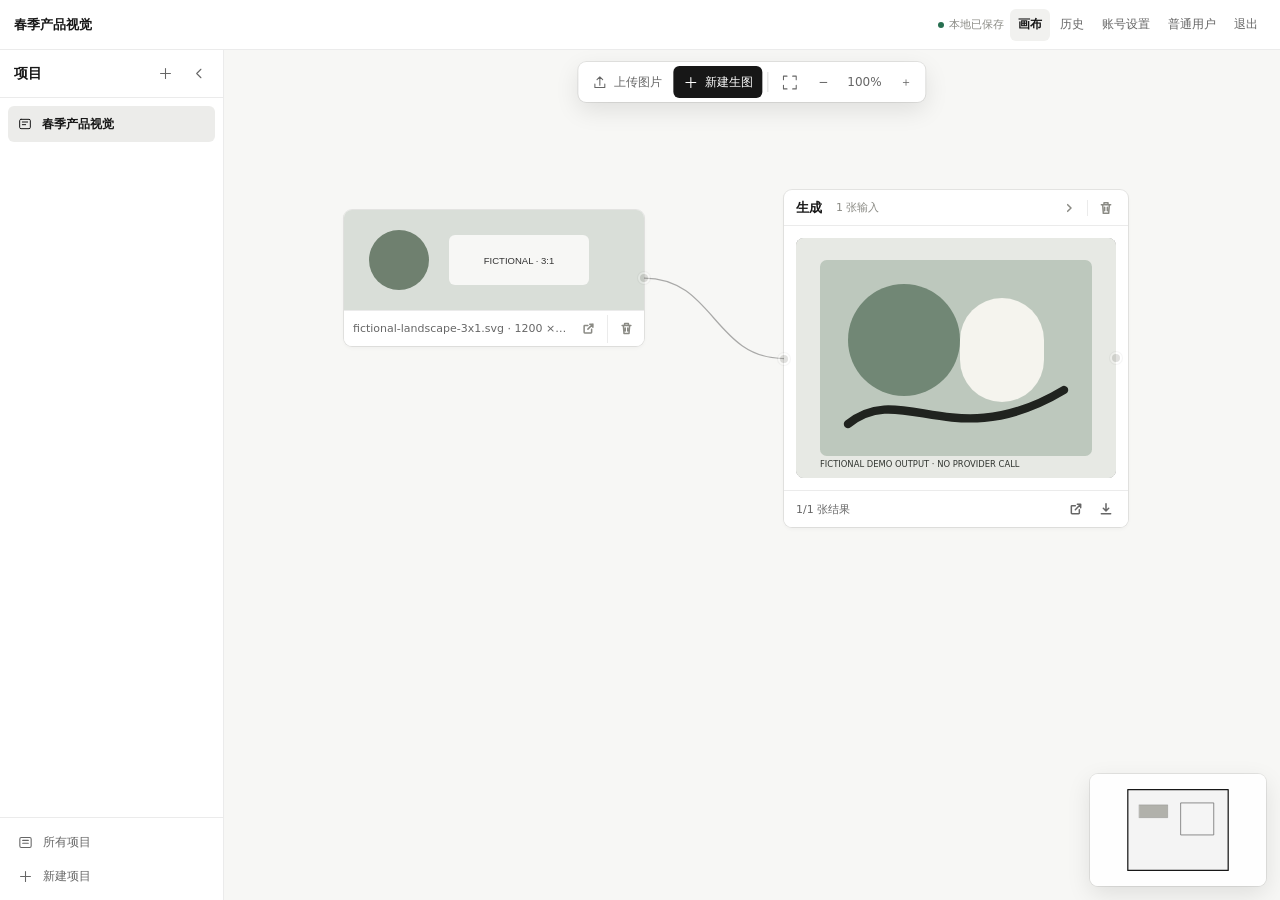
<file: docs/index.html>
<!doctype html>
<html lang="zh-CN"><head><meta charset="utf-8"><meta name="viewport" content="width=device-width,initial-scale=1"><meta name="color-scheme" content="light"><title>AI Image Hub V1 · 轻节点画布 Demo</title><link rel="icon" href="favicon.svg"><link rel="stylesheet" href="demo.css?v=link-select-delete-v1"></head>
<body>
<header class="bar"><div class="bar-context"><button id="projects-button" aria-controls="project-sidebar" aria-expanded="false"><svg viewBox="0 0 24 24" aria-hidden="true"><path d="M4 6h16M4 12h16M4 18h16"/></svg><span>项目</span></button><span id="project-name">春季产品视觉</span></div><span class="saved"><i></i>本地已保存</span><nav><button id="canvas-button" aria-current="page">画布</button><button id="history-button">历史</button><button id="account-button">账号设置</button><button id="role-button">普通用户</button><button id="admin-button" hidden>管理</button><button>退出</button></nav></header>
<div class="workspace" id="workspace"><div id="project-scrim" class="project-scrim" hidden></div><aside id="project-sidebar" class="project-sidebar" aria-label="项目"><header><b>项目</b><div><button data-new aria-label="新建项目" title="新建项目"><svg viewBox="0 0 24 24" aria-hidden="true"><path d="M12 5v14M5 12h14"/></svg></button><button id="sidebar-collapse" aria-label="收起项目侧栏" title="收起项目侧栏" aria-expanded="true"><svg viewBox="0 0 24 24" aria-hidden="true"><path d="m14 6-6 6 6 6"/></svg></button></div></header><nav id="project-list" aria-label="项目列表"></nav><footer><button id="all-projects"><svg viewBox="0 0 24 24" aria-hidden="true"><rect x="4" y="5" width="16" height="14" rx="2"/><path d="M8 9h8M8 13h8"/></svg><span>所有项目</span></button><button data-new><svg viewBox="0 0 24 24" aria-hidden="true"><path d="M12 5v14M5 12h14"/></svg><span>新建项目</span></button></footer></aside><main><div class="tools"><label title="上传图片"><input id="upload" type="file" accept="image/png,image/jpeg,image/webp" multiple><svg viewBox="0 0 24 24" aria-hidden="true"><path d="M12 16V4m-4 4 4-4 4 4M5 14v5h14v-5"/></svg><span>上传图片</span></label><button id="add-request" class="primary"><svg viewBox="0 0 24 24" aria-hidden="true"><path d="M12 5v14M5 12h14"/></svg><span>新建生图</span></button><i></i><button id="fit" class="icon" aria-label="适应内容"><svg viewBox="0 0 24 24" aria-hidden="true"><path d="M8 3H3v5M16 3h5v5M8 21H3v-5m13 5h5v-5"/></svg></button><button id="zoom-out" class="icon" aria-label="缩小">−</button><button id="zoom" aria-label="重置缩放">100%</button><button id="zoom-in" class="icon" aria-label="放大">＋</button></div><section id="viewport" class="viewport" tabindex="0" aria-label="虚构项目创作画布"><div id="world" class="world"><svg id="links" width="5000" height="3600" aria-hidden="true"></svg><div id="nodes"></div></div><div id="empty" class="empty"><strong>拖入图片，或新建生图</strong><span>右键画布可快速操作</span><button id="empty-request">直接新建生图</button></div></section><aside id="minimap" class="minimap" aria-label="画布缩略导航"><button id="minimap-toggle" aria-expanded="true">导航</button><svg id="minimap-map" viewBox="0 0 176 112" aria-label="节点与可见区域"></svg></aside></main></div>
<section class="history" id="history" hidden><header><div><small>HISTORY</small><h1>生成历史</h1><p>虚构同源演示记录，真实付费调用为 0。</p></div></header><div id="history-grid" class="history-grid"></div></section>
<section class="demo-account" id="demo-account" hidden><header><div><small>ACCOUNT</small><h1>账号设置</h1><p>个人资料与密码生命周期预览。</p></div></header><div class="demo-account-grid"><article><h2>账号资料</h2><dl><div><dt>用户名</dt><dd id="demo-account-username">demo.user</dd></div><div><dt>角色</dt><dd id="demo-account-role">普通用户</dd></div><div><dt>部门</dt><dd>创意技术部（虚构）</dd></div><div><dt>最近登录</dt><dd>2026-04-08 09:30</dd></div></dl><label>显示名称<input id="demo-display-name" value="林演示"></label><button id="demo-save-profile">保存显示名称</button></article><article><h2>修改密码</h2><p>Demo 仅模拟成功状态，不保存或记录任何输入明文。</p><label>当前密码<input type="password" autocomplete="current-password"></label><label>新密码<input type="password" minlength="8" autocomplete="new-password"></label><label>确认新密码<input type="password" minlength="8" autocomplete="new-password"></label><button id="demo-change-password">修改密码</button></article></div></section>
<section class="demo-admin" id="demo-admin" hidden><button class="demo-admin-menu" id="demo-admin-menu" aria-controls="demo-admin-nav" aria-expanded="false">管理菜单</button><aside id="demo-admin-nav"><b>AI Image Hub<small>系统管理 · 虚构数据</small></b><nav><button data-admin-view="overview" class="active">总览</button><button data-admin-view="users">账号</button><button data-admin-view="providers">平台与模型</button><button data-admin-view="tasks">任务与恢复</button><button data-admin-view="audit">审计记录</button></nav></aside><main><section data-admin-panel="overview"><header><small>OVERVIEW</small><h1>总览</h1><p>以下均为明显虚构的本地预览数据。</p></header><div class="demo-metrics"><article><span>启用 / 停用账号</span><b>18 / 2</b></article><article><span>普通用户 / 管理员</span><b>17 / 3</b></article><article><span>活跃项目</span><b>26</b></article><article><span>recovery_required</span><b>2</b></article></div><div class="demo-admin-card"><h2>Provider 状态摘要</h2><p>LibTV · 3 个公开模型可用</p><p>Lovart · 1 个公开模型可用</p><p>API · 已配置 · 2 个公开模型可用</p></div></section><section data-admin-panel="users" hidden><header><small>ACCOUNTS</small><h1>账号</h1><p>搜索、分页和账号生命周期操作预览。</p><button id="demo-add-user">新增账号</button></header><div class="demo-admin-card"><table><thead><tr><th>账号</th><th>显示名称</th><th>部门</th><th>角色</th><th>状态</th><th>操作</th></tr></thead><tbody id="demo-user-rows"><tr><td>demo.user</td><td>林演示</td><td>创意技术部</td><td>普通用户</td><td>启用</td><td><button data-demo-user-action="edit">编辑</button><button data-demo-user-action="reset">重置密码</button><button data-demo-user-action="toggle">停用</button></td></tr><tr><td>admin.preview</td><td>预览管理员</td><td>平台运营部</td><td>管理员</td><td>启用</td><td>当前账号</td></tr></tbody></table></div></section><section data-admin-panel="providers" hidden><header><small>PROVIDERS</small><h1>平台与模型</h1><p>不展示真实凭据、完整地址或上游模型 ID。</p></header><div class="demo-admin-card"><label>Base URL<input placeholder="已配置；保存时重新输入完整地址"></label><label>API Key<input type="password" placeholder="已配置；留空保持不变"></label><div id="demo-model-rows"><fieldset class="demo-model-row"><legend>虚构模型行</legend><button type="button" class="remove-model-row" aria-label="删除模型行">移除</button><input value="Studio Image（虚构）" aria-label="显示名称"><input placeholder="保存时填写执行模型 ID" aria-label="执行模型 ID"><label><input type="checkbox" checked>1:1</label><label><input type="checkbox" checked>3:4</label><select aria-label="分辨率"><option>1K</option><option selected>2K</option><option>4K</option></select></fieldset></div><button id="demo-add-model">添加模型行</button><div class="demo-native-credentials"><h2>平台凭据（虚构）</h2><p>仅模拟状态；不会保存或调用真实 Provider。</p><article><header><b>LibTV</b><span id="demo-libtv-status">未配置</span></header><label>LibTV Token<input id="demo-libtv-token" type="password" maxlength="1000" placeholder="输入 LibTV Token" autocomplete="new-password"></label><label class="demo-clear"><input id="demo-clear-libtv" type="checkbox"> 清除管理后台保存的 LibTV Token</label><button id="demo-save-libtv-credentials" type="button">保存 LibTV 凭据</button></article><article><header><b>Lovart</b><span id="demo-lovart-status">未配置</span></header><label>Access Key<input id="demo-lovart-access-key" type="password" maxlength="1000" placeholder="输入 Access Key" autocomplete="new-password"></label><label>Secret Key<input id="demo-lovart-secret-key" type="password" maxlength="1000" placeholder="输入 Secret Key" autocomplete="new-password"></label><label class="demo-clear"><input id="demo-clear-lovart" type="checkbox"> 清除管理后台保存的 Lovart 凭据对</label><button id="demo-save-lovart-credentials" type="button">保存 Lovart 凭据</button></article></div><button id="demo-save-provider">保存配置</button></div></section><section data-admin-panel="tasks" hidden><header><small>TASKS</small><h1>任务与恢复</h1><p>待恢复优先，不提供盲目重试。</p></header><div class="demo-admin-card"><table><thead><tr><th>任务</th><th>用户</th><th>项目</th><th>平台模型</th><th>状态</th><th>操作</th></tr></thead><tbody><tr><td>fict8a21</td><td>demo.user</td><td>春季产品视觉</td><td>LibTV · General</td><td>recovery_required</td><td><button id="demo-recover">查询并恢复</button><button id="demo-fail">收敛为失败</button></td></tr></tbody></table></div></section><section data-admin-panel="audit" hidden><header><small>AUDIT</small><h1>审计记录</h1><p>只追加，不导出、不删除。</p></header><div class="demo-admin-card"><table><thead><tr><th>时间</th><th>操作者</th><th>Action</th><th>安全摘要</th></tr></thead><tbody id="demo-audit-rows"><tr><td>2026-04-08 10:12</td><td>预览管理员</td><td>user.profile_updated</td><td>编辑虚构账号资料</td></tr><tr><td>2026-04-08 09:48</td><td>预览管理员</td><td>provider.api_saved</td><td>保存 API 配置；模型 2 项；密钥保持</td></tr></tbody></table></div></section></main></section>
<dialog id="demo-confirm" class="demo-confirm"><form method="dialog"><h2 id="demo-confirm-title">确认操作</h2><p id="demo-confirm-copy"></p><footer><button value="cancel">取消</button><button value="confirm" id="demo-confirm-action">确认</button></footer></form></dialog>
<div id="context-menu" class="context-menu" role="menu" hidden></div><div id="shortcuts" class="shortcuts" role="dialog" aria-label="画布快捷键" hidden><header><b>快捷键</b><button data-close>×</button></header><p>点击 / Shift+点击：选择 · 多选（节点或连线）</p><p>Ctrl/Cmd+C / V：复制 · 粘贴</p><p>Ctrl/Cmd+A：全选</p><p>Delete：移除选中的节点或连线</p><p>0 / + / −：适应 · 缩放</p><p>? / Escape：帮助 · 取消</p></div>
<dialog id="rename-project" aria-labelledby="rename-project-title"><form id="rename-project-form"><header class="dialog-header"><b id="rename-project-title">重命名项目</b><button type="button" data-close-rename aria-label="关闭重命名窗口"><svg viewBox="0 0 24 24" aria-hidden="true"><path d="m6 6 12 12M18 6 6 18"/></svg></button></header><label>项目名称<input id="rename-project-name" required maxlength="80" autocomplete="off"></label><footer class="dialog-footer"><button type="button" data-close-rename>取消</button><button type="submit">保存</button></footer></form></dialog>
<dialog id="viewer" aria-labelledby="viewer-title"><header><b id="viewer-title">查看大图</b><div class="viewer-controls"><div class="viewer-zoom-controls" aria-label="缩放控制"><button id="viewer-zoom-out" aria-label="缩小图片" title="缩小图片（-）"><svg viewBox="0 0 24 24" aria-hidden="true"><path d="M5 12h14"/></svg></button><output id="viewer-zoom" aria-label="当前缩放比例">100%</output><button id="viewer-zoom-in" aria-label="放大图片" title="放大图片（+）"><svg viewBox="0 0 24 24" aria-hidden="true"><path d="M12 5v14M5 12h14"/></svg></button><button id="viewer-fit" aria-label="适应窗口" title="适应窗口（0）"><svg viewBox="0 0 24 24" aria-hidden="true"><path d="M8 4H4v4M16 4h4v4M20 16v4h-4M4 16v4h4"/></svg></button><button id="viewer-actual" aria-label="按原始尺寸显示" title="100% 原始尺寸（1）">100%</button></div><div class="viewer-file-controls"><a id="viewer-original" target="_blank" rel="noopener" aria-label="打开原图" title="打开原图"><svg viewBox="0 0 24 24" aria-hidden="true"><path d="M14 5h5v5M19 5l-8 8"/><path d="M17 13v5a1 1 0 0 1-1 1H6a1 1 0 0 1-1-1V8a1 1 0 0 1 1-1h5"/></svg><span>打开原图</span></a><a id="viewer-download" download aria-label="下载原图" title="下载原图"><svg viewBox="0 0 24 24" aria-hidden="true"><path d="M12 4v11m-4-4 4 4 4-4M5 19h14"/></svg><span>下载</span></a><button id="viewer-close" aria-label="关闭查看器" title="关闭查看器"><svg viewBox="0 0 24 24" aria-hidden="true"><path d="m6 6 12 12M18 6 6 18"/></svg></button></div></div></header><div class="viewer-stage"><img alt="完整大图预览" draggable="false"></div></dialog><div id="toast" class="toast" aria-live="polite"></div>
<script src="demo.js?v=link-select-delete-v1"></script></body></html>
</file>
<file: docs/demo.css>
:root {
  --ink: #171717;
  --muted: #666666;
  --tertiary: #8a8a84;
  --line: rgba(0, 0, 0, 0.08);
  --line-strong: rgba(0, 0, 0, 0.14);
  --paper: #f7f7f5;
  --white: #fff;
  --soft: #fafaf9;
  --hover: #f1f1ef;
  --focus: #2563eb;
  --green: #276f50;
  --green-soft: #eaf5ef;
  --red: #b33a32;
  --red-soft: #fbedec;
  --media: #efefed;
  --disabled: #b6b6b0;
  --disabled-bg: #deded9;
  --disabled-ink: #85857f;
  --node-shadow: 0 0 0 1px var(--line), 0 2px 4px rgba(0, 0, 0, 0.04);
  --raised-shadow: 0 0 0 1px var(--line-strong), 0 8px 24px rgba(0, 0, 0, 0.08);
  --shadow: 0 0 0 1px var(--line), 0 2px 4px rgba(0, 0, 0, 0.04);
  --raised: 0 0 0 1px var(--line-strong), 0 8px 24px rgba(0, 0, 0, 0.08);
  --menu-shadow: 0 0 0 1px var(--line), 0 8px 24px rgba(0, 0, 0, 0.12);
  --ease: 160ms ease;

  /* Unified generation card: one padding baseline, one control height,
     one icon size, one hit area and a three-step type scale. */
  --card-pad: 12px;
  --card-radius: 8px;
  --control-radius: 6px;
  --control-height: 32px;
  --icon-size: 16px;
  --hit-size: 28px;
  --hit-size-touch: 36px;
  --font-title: 13px;
  --font-body: 12px;
  --font-meta: 11px;
  --weight-title: 600;
  --weight-ui: 500;
  --weight-meta: 400;
}
* { box-sizing: border-box; }
html { font-family: Inter, "PingFang SC", "Microsoft YaHei", system-ui, sans-serif; color: var(--ink); background: var(--paper); }
body { margin: 0; overflow: hidden; font-size: 14px; }
button, input, textarea, select { font: inherit; }
button, label { cursor: pointer; }
button { color: inherit; }
svg { fill: none; stroke: currentColor; stroke-width: 1.5; stroke-linecap: round; stroke-linejoin: round; }
[hidden] { display: none !important; }
:focus-visible { outline: 2px solid var(--focus); outline-offset: 2px; }

.bar { position: relative; z-index: 40; display: flex; align-items: center; gap: 6px; height: 50px; padding: 0 14px; border-bottom: 1px solid var(--line); background: rgba(255, 255, 255, 0.96); }
.bar .back { display: grid; place-items: center; width: 32px; height: 32px; border-radius: 6px; color: var(--muted); text-decoration: none; }
.bar .back:hover { background: var(--hover); color: var(--ink); }
.bar .back svg { width: 18px; height: 18px; }
.bar > strong { overflow: hidden; font-size: 13px; font-weight: 600; letter-spacing: -0.012em; text-overflow: ellipsis; white-space: nowrap; }
.bar .saved { margin-left: auto; color: var(--tertiary); font-size: 11px; white-space: nowrap; }
.saved i { display: inline-block; width: 6px; height: 6px; margin-right: 5px; border-radius: 9999px; background: var(--green); }
.bar nav { display: flex; gap: 2px; }
.bar nav button { height: 32px; padding: 0 8px; border: 0; border-radius: 6px; background: transparent; color: var(--muted); font-size: 12px; transition: color var(--ease), background var(--ease); }
.bar nav button:hover { background: var(--hover); color: var(--ink); }
/* 画布 is the one shared return-to-canvas entry, so it also reports the current
   view instead of behaving like a dead button while the canvas is on screen. */
.bar nav button[aria-current="page"] { background: var(--hover); color: var(--ink); font-weight: 600; }
.bar nav button:focus-visible { outline: 2px solid var(--focus); outline-offset: 1px; }
main { position: relative; height: calc(100vh - 50px); }
.tools { position: absolute; top: 12px; left: 50%; z-index: 10; display: flex; align-items: center; gap: 2px; max-width: calc(100vw - 20px); padding: 4px; transform: translateX(-50%); border-radius: 8px; background: var(--white); box-shadow: 0 0 0 1px var(--line), 0 8px 24px rgba(0, 0, 0, 0.1); }
.tools label, .tools button { display: flex; align-items: center; justify-content: center; gap: 6px; flex: 0 0 auto; height: 32px; padding: 0 9px; border: 0; border-radius: 6px; background: transparent; color: var(--muted); font-size: 12px; font-weight: 500; white-space: nowrap; transition: color var(--ease), background var(--ease); }
.tools label:hover, .tools button:hover { background: var(--hover); color: var(--ink); }
.tools input { display: none; }
.tools svg { width: 17px; height: 17px; }
.tools .primary { background: var(--ink); color: var(--white); }
.tools .primary:hover { background: #000; color: var(--white); }
.tools i { flex: 0 0 1px; width: 1px; height: 20px; margin: 0 3px; background: var(--line-strong); }
.tools .icon { width: 32px; padding: 0; }
.tools #zoom { min-width: 46px; padding: 0 6px; font-variant-numeric: tabular-nums; }
.viewport { position: absolute; inset: 0; overflow: hidden; touch-action: none; background-color: #f7f7f5; background-image: radial-gradient(rgba(23, 23, 23, 0.13) 0.65px, transparent 0.65px); background-size: 20px 20px; }
.viewport.file-over { box-shadow: inset 0 0 0 2px var(--ink); }
.viewport.dragging{cursor:grabbing;user-select:none;-webkit-user-select:none}.node.dragging{opacity:.92;box-shadow:var(--raised-shadow)}
.world { position: absolute; width: 5000px; height: 3600px; transform-origin: 0 0; }
.world > svg, #nodes { position: absolute; inset: 0; }
.world > svg { overflow: visible; pointer-events: none; }
.world path { fill: none; vector-effect: non-scaling-stroke; }
.world .input-link { stroke: rgba(23, 23, 23, 0.35); stroke-width: 1.25; transition: stroke 0.16s ease, stroke-width 0.16s ease; }
/* Hover feedback reaches the visible stroke from the invisible hit path that
   follows it, so the whole 14px band reacts, not just the 1.25px line. */
.world .input-link:has(+ .link-hit:hover) { stroke: rgba(23, 23, 23, 0.62); stroke-width: 1.6; }
/* Selection changes stroke width as well as ink, so it never depends on colour
   alone and never depends on an animation. The doubled selector keeps selection
   dominant over the `:has()` hover rule, whose specificity is higher. */
.world .input-link.selected,
.world .input-link.selected:has(+ .link-hit:hover) { stroke: var(--ink); stroke-width: 2.25; }
.world .link-hit { fill: none; stroke: transparent; stroke-width: 14; pointer-events: stroke; cursor: pointer; }
.world path.temp { stroke: var(--ink); stroke-width: 1.5; }
.world text { fill: var(--muted); font-size: 10px; font-weight: 600; }
.empty { position: absolute; inset: 0; display: flex; flex-direction: column; align-items: center; justify-content: center; color: var(--tertiary); pointer-events: none; }
.empty strong { color: var(--ink); font-size: 15px; font-weight: 600; }
.empty span { margin: 4px 0 16px; font-size: 12px; }
.empty button { height: 32px; padding: 0 11px; border: 0; border-radius: 6px; background: var(--white); box-shadow: 0 0 0 1px var(--line-strong); pointer-events: auto; }
/* The node layer spans the whole world but must not swallow pointer events:
   otherwise it covers `#links` and the transparent link hit paths could never
   be clicked. Nodes re-enable events for themselves, and blank canvas clicks
   keep landing on `#world` exactly as before. */
#nodes { pointer-events: none; }
.node { position: absolute; overflow: visible; pointer-events: auto; border-radius: 8px; background: var(--white); box-shadow: var(--node-shadow); user-select:none; -webkit-user-select:none; transition: box-shadow var(--ease), opacity var(--ease); }.node :is(textarea,input,select,[contenteditable="true"],[contenteditable=""]){user-select:text;-webkit-user-select:text}
.node:hover, .node:focus-within { box-shadow: 0 0 0 1px var(--line-strong), 0 4px 12px rgba(0, 0, 0, 0.06); }
.node header, .image footer { display: flex; align-items: center; justify-content: space-between; user-select: none; cursor: grab; }
.node header { height: 36px; padding: 0 8px 0 12px; border-bottom: 1px solid var(--line); }
.node header b { font-size: 12px; font-weight: 600; }
.node header small { margin-left: 7px; color: var(--tertiary); font-size: 9px; font-weight: 400; }
.node header button, .image footer button { display: grid; place-items: center; width: 26px; height: 26px; padding: 0; border: 0; border-radius: 6px; background: transparent; color: var(--tertiary); }
.node header button:hover, .image footer button:hover { background: var(--hover); color: var(--ink); }
.generation-editor .body { padding: 12px; }
.generation-editor label { display: grid; gap: 4px; margin-bottom: 8px; color: var(--muted); font-size: 11px; font-weight: 500; }
.generation-editor label:first-of-type { color: var(--ink); font-size: 12px; font-weight: 600; }
.generation-editor textarea, .generation-editor select { width: 100%; border: 1px solid var(--line-strong); border-radius: 6px; background: var(--white); color: var(--ink); }
.generation-editor textarea:focus, .generation-editor select:focus { border-color: var(--focus); box-shadow: 0 0 0 1px var(--focus); outline: none; }
.generation-editor textarea { min-height: 96px; padding: 8px 9px; resize: vertical; line-height: 1.45; }
.generation-editor select { height: 32px; padding: 0 8px; }
.settings { display: grid; grid-template-columns: minmax(0, 1fr) 76px; gap: 8px; }
.generate { width: 100%; height: 36px; border: 0; border-radius: 6px; background: var(--ink); color: var(--white); font-size: 13px; font-weight: 600; }
.generate:hover { background: #000; }
.inputs { display: flex; gap: 6px; margin: 0 0 10px; padding: 0 1px 3px; overflow: auto; list-style: none; }
.inputs li { position: relative; flex: 0 0 62px; overflow: hidden; border-radius: 6px; background: var(--soft); box-shadow: 0 0 0 1px var(--line); cursor: grab; }
.inputs img { display: block; width: 62px; height: 48px; object-fit: cover; }
.inputs span { position: absolute; top: 3px; left: 3px; padding: 1px 4px; border-radius: 9999px; background: rgba(23, 23, 23, 0.88); color: var(--white); font-size: 8px; }
.inputs button { position: absolute; top: 2px; right: 2px; width: 18px; height: 18px; padding: 0; border: 0; border-radius: 9999px; background: rgba(255, 255, 255, 0.94); }
.no-input { margin: 0 0 8px; color: var(--tertiary); font-size: 10px; }
.image .frame { display: grid; place-items: center; width: 100%; overflow: hidden; border-radius: 8px 8px 0 0; background: var(--media); }
.image .frame img { display: block; width: 100%; height: 100%; object-fit: contain; }
.image footer { gap: 6px; height: 36px; padding: 0 4px 0 9px; border-top: 1px solid var(--line); border-radius: 0 0 8px 8px; background: var(--white); }
.image footer > span { flex: 1 1 auto; min-width: 0; overflow: hidden; color: var(--muted); font-size: 10px; font-weight: 500; text-overflow: ellipsis; white-space: nowrap; }
.image-actions { display:flex;align-items:center;flex:0 0 auto;gap:2px;height:28px }.image-actions .file-actions{display:flex;gap:2px}.image-actions .remove-actions{display:flex;margin-left:3px;padding-left:4px;border-left:1px solid var(--line)}
.image-actions a,.image-actions button{display:inline-flex!important;align-items:center;justify-content:center;flex:0 0 28px;width:28px!important;height:28px!important;padding:0!important;border:0;border-radius:5px;color:var(--muted);background:transparent;text-decoration:none}.image-actions svg{width:15px;height:15px;pointer-events:none}.image-actions a:hover,.image-actions a:focus-visible,.image-actions button:hover,.image-actions button:focus-visible{background:var(--hover);color:var(--ink)}.image-actions .remove-actions button:hover,.image-actions .remove-actions button:focus-visible{background:var(--red-soft);color:var(--red)}
.port { position: absolute; z-index: 3; width: 12px; height: 12px; padding: 0; border: 2px solid var(--white); border-radius: 9999px; background: var(--tertiary); box-shadow: 0 0 0 1px var(--line-strong); opacity: 0.25; transition: opacity var(--ease), background var(--ease), box-shadow var(--ease); }
.out { top: 50%; right: -6px; transform: translateY(-50%); }

.node:hover .port, .node:focus-within .port, body.connecting .port { opacity: 1; }
.port:hover, .port:focus-visible { background: var(--ink); box-shadow: 0 0 0 3px rgba(23, 23, 23, 0.12); opacity: 1; }
.result-state { display: grid; place-items: center; width: 100%; height: 100%; padding: 18px; background: var(--soft); color: var(--muted); font-size: 12px; text-align: center; }
.result-state.failed { background: var(--red-soft); color: var(--red); }
.toast { position: fixed; bottom: 20px; left: 50%; z-index: 100; max-width: calc(100vw - 24px); padding: 8px 12px; transform: translate(-50%, 8px); border-radius: 6px; background: var(--ink); color: var(--white); font-size: 11px; opacity: 0; pointer-events: none; transition: opacity var(--ease), transform var(--ease); }
.toast.show { transform: translate(-50%, 0); opacity: 1; }

.history { position: fixed; inset: 50px 0 0; z-index: 30; padding: 32px 24px 64px; overflow: auto; background: var(--paper); }
.history > header { display: flex; align-items: flex-end; justify-content: space-between; gap: 24px; max-width: 1312px; margin: auto; }
.history h1 { margin: 3px 0 4px; font-size: 28px; font-weight: 600; letter-spacing: -0.025em; }
.history header small { color: var(--tertiary); font-size: 10px; font-weight: 600; letter-spacing: 0.1em; }
.history header p { margin: 0; color: var(--muted); font-size: 13px; }
.filters { display: flex; align-items: center; gap: 0; max-width: 1312px; margin: 20px auto 12px; padding: 6px; overflow-x: auto; border-radius: 8px; background: var(--white); box-shadow: var(--node-shadow); }
.filters input, .filters select { flex: 0 0 auto; min-width: 150px; height: 30px; padding: 0 9px; border: 0; border-right: 1px solid var(--line); border-radius: 0; background: var(--white); color: var(--muted); font-size: 11px; }
.filters input { min-width: 200px; }
.filters select:last-child { border-right: 0; }
.history-grid { display: grid; grid-template-columns: repeat(3, minmax(0, 1fr)); gap: 16px; max-width: 1312px; margin: auto; }
.history-card { overflow: hidden; border-radius: 8px; background: var(--white); box-shadow: var(--node-shadow); }
.history-card .preview { display: grid; place-items: center; aspect-ratio: 4 / 3; color: rgba(255, 255, 255, 0.88); font-size: 11px; font-weight: 600; }
.history-card > div:last-child { display: grid; grid-template-columns: minmax(0, 1fr) auto auto; align-items: center; gap: 6px; min-height: 88px; padding: 10px; border-top: 1px solid var(--line); }
.history-card small { grid-column: 1 / -1; overflow: hidden; color: var(--tertiary); font-size: 10px; text-overflow: ellipsis; white-space: nowrap; }
.history-card p { grid-column: 1 / -1; margin: 0; overflow: hidden; color: var(--ink); font-size: 12px; line-height: 1.35; text-overflow: ellipsis; white-space: nowrap; }
.history-card button { height: 28px; padding: 0 8px; border: 0; border-radius: 6px; background: transparent; color: var(--tertiary); font-size: 10px; }
.history-card button:hover { background: var(--hover); color: var(--ink); }
.history-card button.primary { background: var(--ink); color: var(--white); font-weight: 600; }
.history-card button.primary:hover { background: #000; }

@media (max-width: 900px) {
  .history-grid { grid-template-columns: repeat(2, minmax(0, 1fr)); }
}
@media (max-width: 720px) {
  .bar { padding: 0 8px; }
  .saved, .bar nav button:last-child { display: none; }
  .bar nav button { padding: 0 6px; }
  .tools { left: 8px; right: 8px; max-width: none; overflow: auto; transform: none; scrollbar-width: none; }
  .tools::-webkit-scrollbar { display: none; }
  .history { padding: 24px 12px 48px; }
  .history > header { display: block; }
  .filters { margin-right: -12px; margin-left: -12px; border-radius: 0; }
  .history-grid { grid-template-columns: 1fr; }
}
@media (max-width: 420px) {
  .bar > strong { max-width: 130px; }
  .bar nav button { font-size: 11px; }
  .tools label span { display: none; }
  .tools .primary span { display: inline; }
  .empty span { display: none; }
}
/* Canvas refinement parity */
.bar-context{display:flex;align-items:center;gap:8px;min-width:0}.bar-context>span{max-width:min(320px,38vw);overflow:hidden;color:var(--ink);font-size:13px;font-weight:600;text-overflow:ellipsis;white-space:nowrap}.bar #projects-button{display:none;align-items:center;gap:6px;height:34px;padding:0 9px;border:0;border-radius:6px;background:transparent;font-size:12px;font-weight:600}.bar #projects-button svg{width:17px;height:17px}.bar #projects-button:hover,.bar #projects-button[aria-expanded="true"]{background:var(--hover)}
.workspace{position:relative;display:flex;width:100%;height:calc(100vh - 50px);overflow:hidden}.workspace main{flex:1 1 auto;min-width:0;height:100%}.project-sidebar{position:relative;z-index:24;display:flex;flex:0 0 224px;flex-direction:column;width:224px;border-right:1px solid var(--line);background:rgba(255,255,255,.97)}.project-sidebar>header{display:flex;align-items:center;justify-content:space-between;flex:0 0 48px;padding:0 8px 0 14px;border-bottom:1px solid var(--line)}.project-sidebar>header div{display:flex;gap:2px}.project-sidebar>header button,.project-sidebar>footer button{display:inline-flex;align-items:center;justify-content:center;width:32px;height:32px;padding:0;border:0;border-radius:6px;background:transparent;color:var(--muted)}.project-sidebar svg{width:17px;height:17px}.project-sidebar button:hover{background:var(--hover);color:var(--ink)}#project-list{display:grid;align-content:start;gap:2px;flex:1;min-height:0;padding:8px;overflow-y:auto}#project-list .project-list-row{display:flex;align-items:center;min-width:0;border-radius:6px}#project-list .project-list-row:hover,#project-list .project-list-row.current{background:var(--hover);color:var(--ink)}#project-list .project-list-row.current{background:#ececea}#project-list .project-list-item{display:flex;align-items:center;gap:9px;flex:1 1 auto;min-width:0;min-height:36px;padding:0 9px;overflow:hidden;border:0;border-radius:6px;background:transparent;color:var(--muted);font-size:12px;text-align:left}#project-list .project-list-row.current .project-list-item{color:var(--ink);font-weight:600}#project-list .project-list-item svg{flex:0 0 16px;width:16px;height:16px}#project-list .project-list-item span{overflow:hidden;text-overflow:ellipsis;white-space:nowrap}#project-list .project-rename-button{display:inline-flex;align-items:center;justify-content:center;flex:0 0 28px;width:28px;height:28px;margin-right:4px;padding:0;border:0;border-radius:5px;background:transparent;color:var(--muted);opacity:0}#project-list .project-list-row:hover .project-rename-button,#project-list .project-list-row:focus-within .project-rename-button{opacity:1}#project-list .project-rename-button:hover,#project-list .project-rename-button:focus-visible{background:rgba(255,255,255,.74);color:var(--ink);outline:none}#project-list .project-rename-button svg{width:15px;height:15px}.project-sidebar>footer{display:grid;gap:2px;padding:8px;border-top:1px solid var(--line)}.project-sidebar>footer button{justify-content:flex-start;gap:9px;width:100%;padding:0 9px;font-size:12px;white-space:nowrap}.workspace.sidebar-collapsed .project-sidebar{flex-basis:48px;width:48px}.workspace.sidebar-collapsed .project-sidebar>header{justify-content:center;padding:0}.workspace.sidebar-collapsed .project-sidebar>header b,.workspace.sidebar-collapsed .project-sidebar>header [data-new],.workspace.sidebar-collapsed #project-list span,.workspace.sidebar-collapsed #project-list .project-rename-button,.workspace.sidebar-collapsed .project-sidebar>footer span{display:none}.workspace.sidebar-collapsed .project-sidebar>header div{display:block}.workspace.sidebar-collapsed #sidebar-collapse svg{transform:rotate(180deg)}.workspace.sidebar-collapsed #project-list,.workspace.sidebar-collapsed .project-sidebar>footer{padding-left:6px;padding-right:6px}.workspace.sidebar-collapsed #project-list button,.workspace.sidebar-collapsed .project-sidebar>footer button{justify-content:center;padding:0}.project-scrim{display:none}
.context-menu,.model-menu,.shortcuts{position:fixed;z-index:80;padding:5px;border-radius:8px;background:#fff;box-shadow:0 0 0 1px var(--line),0 8px 24px rgba(0,0,0,.12)}
.context-menu{min-width:168px}.shortcuts{right:14px;bottom:140px;width:min(300px,calc(100vw - 28px));font-size:12px}
.context-menu button,.model-menu button{display:flex;align-items:center;justify-content:space-between;gap:10px;width:100%;min-height:32px;padding:6px 8px;border:0;border-radius:5px;background:transparent;text-align:left;font-size:12px}.context-menu button:hover,.model-menu button:hover:not(:disabled){background:var(--hover)}
.model-picker{position:relative}.model-picker>[role="combobox"]{display:flex;align-items:center;justify-content:space-between;width:100%;height:32px;padding:0 8px;border:1px solid var(--line-strong);border-radius:6px;background:#fff}.model-picker>[role="combobox"] span{overflow:hidden;text-overflow:ellipsis;white-space:nowrap}.model-menu{position:absolute;top:36px;left:0;width:100%;max-height:230px;overflow:auto}.model-menu>div+div{border-top:1px solid var(--line)}.model-menu small{display:block;padding:5px 8px;color:var(--tertiary);font-size:10px}.model-menu button[aria-selected="true"]{background:var(--soft);font-weight:600}.model-menu em{color:var(--tertiary);font-size:9px;font-style:normal}
.node.selected{outline:1.5px solid rgba(23,23,23,.68);outline-offset:2px;box-shadow:var(--raised-shadow)}.generation-heading{flex:1;min-width:0;overflow:hidden}.generation-heading b,.generation-heading small{min-width:0;overflow:hidden;text-overflow:ellipsis;white-space:nowrap}.node-header-actions{display:flex;align-items:center;flex:0 0 auto!important;gap:3px!important;line-height:0}.node header .node-header-actions button{display:grid;place-items:center;flex:0 0 28px;width:28px;height:28px;min-width:28px;min-height:28px;padding:0;border:0;border-radius:6px;background:transparent;color:var(--tertiary)}.node-header-actions svg{display:block;width:16px;height:16px}.node-header-actions [data-toggle][aria-expanded="false"] svg{transform:rotate(-90deg)}.node-header-actions i{width:1px;height:16px;background:var(--line)}.node-header-actions button:hover,.node-header-actions button:focus-visible{background:var(--hover);color:var(--ink)}.node-header-actions .request-remove:hover,.node-header-actions .request-remove:focus-visible{background:var(--red-soft);color:var(--red)}
.frame{background:var(--media)}.frame img,.inputs img,.history-card img{object-fit:contain!important;background:var(--media)}.inputs img{width:62px;height:48px}
.minimap{position:absolute;right:14px;bottom:14px;z-index:18;overflow:hidden;border-radius:8px;background:rgba(255,255,255,.94);box-shadow:0 0 0 1px var(--line),0 8px 24px rgba(0,0,0,.1)}.minimap>button{display:none;width:100%;height:26px;border:0;border-bottom:1px solid var(--line);background:transparent;color:var(--muted);font-size:10px}.minimap svg{display:block;width:176px;height:112px;cursor:crosshair;touch-action:none}.mini-node{fill:#b8b8b2;stroke:rgba(0,0,0,.16);stroke-width:.8}.mini-node.generation_node{fill:#fff;stroke:#777}.mini-viewport{fill:rgba(23,23,23,.04);stroke:#171717;stroke-width:1.25}
.shortcuts header,dialog header{display:flex;align-items:center;justify-content:space-between}.shortcuts p{margin:0;padding:6px 2px;border-top:1px solid var(--line)}.shortcuts button,dialog header button{width:28px;height:28px;border:0;border-radius:5px;background:transparent}
dialog{border:0;padding:0;border-radius:10px}dialog::backdrop{background:rgba(10,10,10,.64)}#rename-project{width:min(380px,calc(100vw - 24px))}#rename-project form{display:grid;gap:16px;padding:16px}#rename-project label{display:grid;gap:5px;color:var(--muted);font-size:11px}#rename-project input{height:36px;padding:0 10px;border:1px solid var(--line-strong);border-radius:6px}#rename-project footer{display:flex;justify-content:flex-end;gap:8px}
#viewer{width:min(1180px,calc(100vw - 32px));height:min(860px,calc(100vh - 32px));overflow:hidden;background:#181818;color:#fff}#viewer[open]{display:grid;grid-template-rows:auto minmax(0,1fr)}#viewer>header{min-height:48px;padding:6px 10px 6px 14px;border-bottom:1px solid rgba(255,255,255,.12);gap:8px}#viewer-title{min-width:80px;overflow:hidden;text-overflow:ellipsis;white-space:nowrap}#viewer .viewer-controls,#viewer .viewer-zoom-controls,#viewer .viewer-file-controls{display:flex;align-items:center;gap:4px}#viewer .viewer-controls{min-width:0;flex:0 1 auto;flex-wrap:wrap;justify-content:flex-end}#viewer .viewer-zoom-controls,#viewer .viewer-file-controls{flex:0 0 auto}#viewer a,#viewer header button{display:inline-flex;align-items:center;justify-content:center;gap:5px;min-width:32px;min-height:32px;padding:0 8px;border:0;border-radius:5px;background:transparent;color:#eee;font-size:11px;text-decoration:none;white-space:nowrap}#viewer header button{padding:0}#viewer output{min-width:48px;text-align:center;font-size:11px;font-variant-numeric:tabular-nums}#viewer a:hover,#viewer a:focus-visible,#viewer header button:hover,#viewer header button:focus-visible{background:rgba(255,255,255,.1)}#viewer a:focus-visible,#viewer header button:focus-visible{outline:2px solid #78a7ff;outline-offset:1px}#viewer svg{width:15px;height:15px}.viewer-stage{position:relative;min-height:0;overflow:hidden;touch-action:none;user-select:none}.viewer-stage.can-pan{cursor:grab}.viewer-stage.is-panning{cursor:grabbing}#viewer img{position:absolute;top:50%;left:50%;display:block;max-width:none;max-height:none;object-fit:contain;transform-origin:center;will-change:transform;pointer-events:none}
@media(max-width:768px){body.drawer-open{overflow:hidden}.bar #projects-button{display:inline-flex}.bar-context>span{max-width:min(180px,28vw);color:var(--muted);font-weight:500}.project-sidebar,.workspace.sidebar-collapsed .project-sidebar{position:fixed;top:50px;bottom:0;left:0;z-index:71;width:min(280px,calc(100vw - 48px));transform:translateX(-105%);box-shadow:0 0 0 1px var(--line),0 8px 24px rgba(0,0,0,.12)}.workspace.drawer-open .project-sidebar{transform:translateX(0)}.workspace.sidebar-collapsed .project-sidebar>header{justify-content:space-between;padding:0 8px 0 14px}.workspace.sidebar-collapsed .project-sidebar>header b,.workspace.sidebar-collapsed .project-sidebar>header [data-new],.workspace.sidebar-collapsed #project-list span,.workspace.sidebar-collapsed .project-sidebar>footer span{display:initial}.workspace.sidebar-collapsed #project-list .project-rename-button{display:inline-flex}.workspace.sidebar-collapsed .project-sidebar>header div{display:flex}.workspace.sidebar-collapsed #project-list,.workspace.sidebar-collapsed .project-sidebar>footer{padding:8px}.workspace.sidebar-collapsed #project-list button,.workspace.sidebar-collapsed .project-sidebar>footer button{justify-content:flex-start;padding:0 9px}.workspace.sidebar-collapsed #sidebar-collapse svg{transform:none}#sidebar-collapse{display:none}#project-list button,.project-sidebar>footer button{min-height:44px}.project-scrim{position:fixed;inset:50px 0 0;z-index:70;display:block;background:rgba(10,10,10,.36)}.image footer{height:44px}.image-actions{height:36px}.image-actions a,.image-actions button{flex-basis:36px;width:36px!important;height:36px!important}.node header .node-header-actions button{flex-basis:36px;width:36px;height:36px;min-width:36px;min-height:36px}}
@media(max-width:420px){.minimap{right:8px;bottom:8px}.minimap>button{display:block}.minimap svg{width:144px;height:92px}.shortcuts{right:8px;bottom:44px}#viewer{width:calc(100vw - 12px);height:calc(100dvh - 12px)}#viewer>header{align-items:flex-start;padding:6px;gap:4px}#viewer-title{max-width:64px;padding:9px 2px;font-size:11px}#viewer .viewer-controls{gap:2px}#viewer a,#viewer header button{min-width:36px;min-height:36px;padding:0 5px}#viewer output{min-width:42px}#viewer a span{display:none}}

/* Visual selector parity */
.visual-picker{position:relative}.selector-trigger{display:flex;align-items:center;justify-content:space-between;gap:8px;width:100%;height:32px;padding:0 8px;border:1px solid var(--line-strong);border-radius:6px;background:#fff;color:var(--ink);text-align:left}.selector-trigger span{overflow:hidden;text-overflow:ellipsis;white-space:nowrap}.selector-trigger svg{width:14px;height:14px}.selector-trigger:focus-visible,.selector-popover button:focus-visible{outline:2px solid var(--focus);outline-offset:1px}.selector-popover{position:absolute;z-index:82;top:36px;left:0;width:min(324px,calc(100vw - 32px));max-height:min(440px,calc(100vh - 48px));overflow:auto;padding:12px;border-radius:8px;background:#fff;box-shadow:0 0 0 1px var(--line),0 8px 24px rgba(0,0,0,.12)}.selector-popover header{display:flex;align-items:center;justify-content:space-between;margin-bottom:12px}.selector-popover header button{display:grid;place-items:center;width:28px;height:28px;padding:0;border:0;border-radius:5px;background:transparent}.selector-popover header svg{width:16px;height:16px}.selector-section{display:grid;gap:7px}.selector-section+.selector-section{margin-top:14px;padding-top:12px;border-top:1px solid var(--line)}.selector-section>span{color:var(--muted);font-size:11px;font-weight:600}.provider-chips,.resolution-chips{display:flex;flex-wrap:wrap;gap:6px}.provider-chips button,.resolution-chips button{min-height:32px;padding:0 10px;border:1px solid var(--line-strong);border-radius:6px;background:#fff}.provider-chips button[aria-selected="true"],.resolution-chips button[aria-checked="true"]{border:2px solid var(--ink);background:var(--soft);font-weight:600}.model-card-grid,.ratio-card-grid{display:grid;grid-template-columns:repeat(2,minmax(0,1fr));gap:7px}.model-card-grid button,.ratio-card-grid button{position:relative;display:grid;gap:4px;min-height:62px;padding:9px;border:1px solid var(--line-strong);border-radius:7px;background:#fff;text-align:left}.model-card-grid button[aria-checked="true"],.ratio-card-grid button[aria-checked="true"]{padding:8px;border:2px solid var(--ink);background:var(--soft)}.model-card-grid button:disabled{color:var(--disabled)}.model-card-grid small{color:var(--tertiary);font-size:10px}.model-card-grid b{position:absolute;top:8px;right:8px}.ratio-card-grid button{place-items:center;min-height:78px;text-align:center}.ratio-preview{display:block;width:40px;max-width:100%;max-height:36px;aspect-ratio:var(--ratio);border:1.5px solid currentColor;border-radius:2px;background:rgba(0,0,0,.025)}
/* Fictional account and administration preview */
.demo-account,.demo-admin{position:fixed;inset:50px 0 0;z-index:60;overflow:auto;background:var(--paper)}.demo-account{padding:32px 24px}.demo-account>header,.demo-admin main>section>header{display:flex;align-items:flex-end;justify-content:space-between;gap:20px;max-width:1100px;margin:0 auto 20px}.demo-account h1,.demo-admin h1{margin:2px 0;font-size:26px}.demo-account header p,.demo-admin header p{margin:0;color:var(--muted);font-size:12px}.demo-account header small,.demo-admin header small{color:var(--tertiary);font-size:10px;letter-spacing:.1em}.demo-account-grid{display:grid;grid-template-columns:repeat(2,minmax(0,1fr));gap:16px;max-width:1100px;margin:auto}.demo-account-grid article,.demo-admin-card{padding:16px;border-radius:8px;background:#fff;box-shadow:var(--shadow)}.demo-account-grid h2,.demo-admin-card h2{margin:0 0 14px;font-size:14px}.demo-account-grid dl{margin:0 0 16px}.demo-account-grid dl div{display:grid;grid-template-columns:100px 1fr;padding:8px 0;border-bottom:1px solid var(--line);font-size:11px}.demo-account-grid dd{margin:0}.demo-account-grid label,.demo-admin-card>label{display:grid;gap:4px;margin:10px 0;color:var(--muted);font-size:10px}.demo-account-grid input,.demo-admin-card input,.demo-admin-card select{height:34px;padding:0 8px;border:1px solid var(--line-strong);border-radius:6px;background:#fff}.demo-account-grid article>p{color:var(--muted);font-size:11px}.demo-account-grid button,.demo-admin button,.demo-confirm button{min-height:32px;padding:0 10px;border:1px solid var(--line-strong);border-radius:6px;background:#fff;font-size:11px}.demo-account-grid article>button,.demo-admin header>button:last-child,#demo-save-provider,#demo-save-libtv-credentials,#demo-save-lovart-credentials{border-color:var(--ink);background:var(--ink);color:#fff}.demo-admin{display:grid;grid-template-columns:220px minmax(0,1fr)}.demo-admin>aside{position:sticky;top:0;display:flex;flex-direction:column;height:calc(100vh - 50px);padding:16px 10px;border-right:1px solid var(--line);background:#fff}.demo-admin>aside>b{display:grid;padding:4px 10px 16px;font-size:13px}.demo-admin>aside>b small{color:var(--tertiary);font-size:9px;font-weight:400}.demo-admin>aside nav{display:grid;gap:2px}.demo-admin>aside nav button{border:0;color:var(--muted);text-align:left}.demo-admin>aside nav button.active{background:var(--ink);color:#fff}.demo-admin>main{min-width:0;padding:30px 24px 60px}.demo-admin main>section{max-width:1180px;margin:auto}.demo-admin main>section>header{max-width:none}.demo-admin main>section>header>button{margin-left:auto}.demo-metrics{display:grid;grid-template-columns:repeat(4,minmax(0,1fr));gap:10px;margin-bottom:16px}.demo-metrics article{display:grid;gap:10px;padding:14px;border-radius:8px;background:#fff;box-shadow:var(--shadow)}.demo-metrics span{color:var(--muted);font-size:10px}.demo-metrics b{font-size:20px}.demo-admin-card{overflow:auto}.demo-admin-card table{width:100%;border-collapse:collapse;white-space:nowrap;font-size:10px}.demo-admin-card th,.demo-admin-card td{padding:10px;border-bottom:1px solid var(--line);text-align:left}.demo-admin-card th{color:var(--muted);background:var(--soft);font-weight:500}.demo-admin-card p{margin:0;padding:10px 0;border-bottom:1px solid var(--line);font-size:11px}.demo-admin-card fieldset{display:flex;align-items:center;gap:8px;margin:10px 0;padding:12px;border:1px solid var(--line);border-radius:7px}.demo-admin-card fieldset input{min-width:160px}.demo-admin-card fieldset label{display:flex;align-items:center;gap:4px;font-size:10px}.demo-admin-card fieldset label input{min-width:0;width:14px;height:14px}.demo-admin-menu{display:none}.demo-confirm{width:min(400px,calc(100vw - 24px));padding:0}.demo-confirm form{padding:16px}.demo-confirm h2{margin:0 0 6px;font-size:15px}.demo-confirm p{color:var(--muted);font-size:11px}.demo-confirm footer{display:flex;justify-content:flex-end;gap:8px;margin-top:16px}
.demo-native-credentials{display:grid;grid-template-columns:repeat(2,minmax(0,1fr));gap:12px;margin:18px 0;padding-top:16px;border-top:1px solid var(--line)}.demo-native-credentials>h2,.demo-native-credentials>p{grid-column:1/-1;margin:0}.demo-native-credentials>p{color:var(--muted);font-size:11px}.demo-native-credentials article{padding:12px;border:1px solid var(--line);border-radius:7px}.demo-native-credentials article header{display:flex;justify-content:space-between;font-size:11px}.demo-native-credentials article header span{color:var(--green)}.demo-native-credentials article label{display:grid;gap:4px;margin:10px 0;color:var(--muted);font-size:10px}.demo-native-credentials article header span{color:var(--green)}.demo-native-credentials .demo-clear{display:flex;align-items:center;gap:6px}.demo-native-credentials .demo-clear input{width:14px;height:14px}.demo-native-credentials article>button{width:100%}
@media(max-width:768px){.demo-account{padding:24px 12px}.demo-native-credentials{grid-template-columns:1fr}.demo-native-credentials>h2,.demo-native-credentials>p{grid-column:auto}.demo-account-grid{grid-template-columns:1fr}.demo-admin{display:block}.demo-admin-menu{position:fixed;top:58px;right:10px;z-index:63;display:block}.demo-admin>aside{position:fixed;top:50px;bottom:0;left:0;z-index:62;width:min(280px,84vw);height:auto;transform:translateX(-105%);box-shadow:var(--raised)}.demo-admin.nav-open>aside{transform:translateX(0)}.demo-admin>main{padding:60px 12px 48px}.demo-metrics{grid-template-columns:repeat(2,minmax(0,1fr))}.demo-admin-card fieldset{align-items:stretch;flex-direction:column}.demo-admin-card fieldset input{width:100%;min-width:0}}
@media(max-width:420px){.demo-account>header,.demo-admin main>section>header{display:grid}.demo-metrics{gap:8px}}
@media (prefers-reduced-motion: reduce) {
  *, *::before, *::after { animation-duration: 0.01ms !important; animation-iteration-count: 1 !important; transition-duration: 0.01ms !important; }
}

/* Unified generation node: one card owns the composer, the batch and the results */
.generation { width: 344px; }
.generation-heading { display: flex; align-items: center; gap: 7px; flex: 1; min-width: 0; overflow: hidden; }
.generation-heading b { flex: 0 0 auto; }
.generation-heading small { flex: 0 1 auto; min-width: 0; overflow: hidden; text-overflow: ellipsis; white-space: nowrap; }
.dirty-flag { flex: 0 0 auto; padding: 1px 6px; border-radius: 9999px; background: var(--hover); color: var(--muted); font-size: 9px; font-style: normal; font-weight: 600; }
.generation-body { position: relative; }
.generation-body > .in { top: 50%; left: -6px; transform: translateY(-50%); }
.generation-media { position: relative; }
.generation-media:empty { display: none; }
.result-grid { display: grid; grid-template-columns: repeat(2, minmax(0, 1fr)); gap: 6px; padding: 8px; }
.result-grid.single { grid-template-columns: minmax(0, 1fr); padding: 0; }
.result-grid[data-count="3"] { grid-template-columns: repeat(3, minmax(0, 1fr)); }
.result-tile { position: relative; overflow: visible; border-radius: 6px; background: var(--media); transition: box-shadow var(--ease); }
.result-grid:not(.single) .result-tile { aspect-ratio: 1 / 1; }
.result-grid.single .result-tile { aspect-ratio: var(--media-ratio, 4 / 3); border-radius: 8px; }
.result-tile > img, .result-tile > .result-state { border-radius: 6px; }
.result-tile > img { display: block; width: 100%; height: 100%; background: var(--media); object-fit: contain; }
.result-tile.ready:hover { box-shadow: inset 0 0 0 2px rgba(23, 23, 23, 0.22); }
.result-tile.primary { box-shadow: inset 0 0 0 2px rgba(23, 23, 23, 0.72); }
.result-tile.attention { animation: tile-attention 1.5s var(--ease); }
@keyframes tile-attention {
  0%, 100% { box-shadow: inset 0 0 0 2px rgba(23, 23, 23, 0.16); }
  40% { box-shadow: inset 0 0 0 3px rgba(23, 23, 23, 0.72); }
}
.primary-tag { position: absolute; left: 5px; bottom: 5px; padding: 1px 6px; border-radius: 9999px; background: rgba(23, 23, 23, 0.82); color: var(--white); font-size: 9px; font-weight: 600; }
.tile-port { top: 50%; right: -6px; transform: translateY(-50%); }
.batch-progress { display: flex; align-items: center; gap: 7px; padding: 7px 10px; border-top: 1px solid var(--line); color: var(--muted); font-size: 11px; }
.batch-progress .spinner { flex: 0 0 13px; width: 13px; height: 13px; border: 1.5px solid rgba(23,23,23,.18); border-top-color: var(--ink); border-radius: 9999px; animation: spin .9s linear infinite; }
@keyframes spin { to { transform: rotate(360deg); } }
.batch-progress > span:not(.spinner) { flex: 0 1 auto; min-width: 0; overflow: hidden; text-overflow: ellipsis; white-space: nowrap; }
.progress-track { flex: 1 1 auto; min-width: 24px; height: 2px; overflow: hidden; border-radius: 9999px; background: rgba(0, 0, 0, 0.08); }
.progress-track b { display: block; height: 100%; background: var(--ink); transition: width var(--ease); }
.generation-error { display: flex; align-items: center; gap: 8px; margin: 0; padding: 7px 10px; border-top: 1px solid var(--line); background: var(--red-soft); color: var(--red); font-size: 11px; }
.generation-error span { flex: 1 1 auto; min-width: 0; }
.generation-error .retry-action { flex: 0 0 auto; height: 24px; padding: 0 8px; border: 0; border-radius: 5px; background: var(--white); color: var(--red); font-size: 10px; }
.sentiment-row { display: flex; align-items: center; justify-content: space-between; gap: 8px; margin-bottom: 8px; color: var(--muted); font-size: 11px; }
.sentiment-group { display: flex; gap: 2px; }
.sentiment-group button { height: 26px; padding: 0 7px; border: 1px solid var(--line-strong); border-radius: 5px; background: var(--white); color: var(--muted); font-size: 10px; }
.sentiment-group button.selected { border-color: var(--ink); background: var(--ink); color: var(--white); font-weight: 600; }
.generation-rail { gap: 6px; }
.image-actions button:disabled { color: var(--disabled); }
.inputs li.missing { display: grid; place-items: center; width: 62px; height: 48px; color: var(--tertiary); font-size: 9px; text-align: center; }

/* ==========================================================================
   Unified generation card
   One card owns the composer, the batch and the results. Sections are divided
   by 1px rules that bleed to both card edges, every horizontal element shares
   the same 12px baseline, and the in-card type scale is limited to 13 / 12 /
   11px so no section invents its own size, weight or grey.
   ========================================================================== */

/* --- section rules: full-bleed, and omitted on the card's last section ---- */
/* The card header is a direct <header> child in both the workspace (class
   .node-header) and the demo (bare element), so it is matched structurally. */
:is(.generation-node, .generation) > header { height: 36px; padding: 0 8px 0 var(--card-pad); border-bottom: 1px solid var(--line); }
:is(.generation-node, .generation) .generation-media:not(:empty) { border-bottom: 1px solid var(--line); }
:is(.generation-node, .generation) .generation-editor { border-bottom: 1px solid var(--line); }
:is(.generation-node, .generation) .generation-body:last-child .generation-media:not(:empty),
:is(.generation-node, .generation) .generation-body:last-child .generation-editor { border-bottom: 0; }
:is(.generation-node, .generation):not(.expanded):not(.has-results) > header { border-bottom: 0; }
/* Corner safety: the last filled section carries the card's bottom radius so
   no rule or fill can square off the rounded frame. */
:is(.generation-node, .generation) .generation-body:last-child .generation-media:not(:empty) > :last-child { border-radius: 0 0 var(--card-radius) var(--card-radius); }
:is(.generation-node, .generation) .generation-error,
:is(.generation-node, .generation) .batch-progress { border-radius: 0 0 var(--card-radius) var(--card-radius); }

/* --- header: title at 13/600, input count at 11/400 ----------------------- */
:is(.generation-node, .generation) .generation-heading span,
:is(.generation-node, .generation) .generation-heading b { font-size: var(--font-title); font-weight: var(--weight-title); }
:is(.generation-node, .generation) .generation-heading small { color: var(--tertiary); font-size: var(--font-meta); font-weight: var(--weight-meta); }
:is(.generation-node, .generation) .dirty-flag { padding: 2px 6px; border-radius: 9999px; background: var(--hover); color: var(--muted); font-size: var(--font-meta); font-style: normal; font-weight: var(--weight-ui); }
:is(.generation-node, .generation) .node-header-actions { gap: 4px !important; }
:is(.generation-node, .generation) .node-header-actions button { flex: 0 0 var(--hit-size); width: var(--hit-size); height: var(--hit-size); min-width: var(--hit-size); min-height: var(--hit-size); border-radius: var(--control-radius); }
:is(.generation-node, .generation) .node-header-actions svg { width: var(--icon-size); height: var(--icon-size); }
:is(.generation-node, .generation) .node-header-actions i,
:is(.generation-node, .generation) .request-action-divider { flex: 0 0 1px; width: 1px; height: var(--icon-size); background: var(--line); }

/* --- editor: one 12px baseline for every control -------------------------- */
:is(.generation-node, .generation) .generation-editor { padding: var(--card-pad); }
:is(.generation-node, .generation) .generation-editor label { gap: 5px; margin-bottom: var(--card-pad); color: var(--muted); font-size: var(--font-body); font-weight: var(--weight-ui); }
:is(.generation-node, .generation) .generation-editor label:first-of-type { color: var(--muted); font-size: var(--font-body); font-weight: var(--weight-ui); }
:is(.generation-node, .generation) .prompt-label { color: var(--ink) !important; font-size: var(--font-body) !important; font-weight: var(--weight-title) !important; }
:is(.generation-node, .generation) .generation-editor textarea,
:is(.generation-node, .generation) .generation-editor select,
:is(.generation-node, .generation) .selector-trigger { border-radius: var(--control-radius); font-size: var(--font-body); font-weight: var(--weight-ui); }
:is(.generation-node, .generation) .generation-editor textarea { min-height: 92px; padding: 8px 10px; }
:is(.generation-node, .generation) .generation-editor select { height: var(--control-height); padding: 0 26px 0 10px; }
:is(.generation-node, .generation) .selector-trigger { height: var(--control-height); padding: 0 10px; }
:is(.generation-node, .generation) .selector-trigger svg { width: var(--icon-size); height: var(--icon-size); }
:is(.generation-node, .generation) .request-settings { gap: 8px; }
:is(.generation-node, .generation) .generate,
:is(.generation-node, .generation) .generate-button { height: 36px; margin-top: 2px; border-radius: var(--control-radius); font-size: var(--font-title); font-weight: var(--weight-title); }
:is(.generation-node, .generation) .generate:disabled,
:is(.generation-node, .generation) .generate-button:disabled { background: var(--disabled-bg); color: var(--disabled-ink); }
:is(.generation-node, .generation) .no-inputs,
:is(.generation-node, .generation) .no-input { margin: 0 0 var(--card-pad); font-size: var(--font-meta); font-weight: var(--weight-meta); }
:is(.generation-node, .generation) .more-settings,
:is(.generation-node, .generation) .unavailable-model { margin-bottom: var(--card-pad); font-size: var(--font-meta); }

/* --- reference thumbnails: index, image and remove share one system ------- */
:is(.generation-node, .generation) .request-inputs,
:is(.generation-node, .generation) .inputs { gap: 8px; margin: 0 0 var(--card-pad); padding: 0; }
:is(.generation-node, .generation) .request-inputs li,
:is(.generation-node, .generation) .inputs li { flex: 0 0 76px; border-radius: var(--control-radius); }
:is(.generation-node, .generation) .request-inputs img,
:is(.generation-node, .generation) .inputs img { width: 76px; height: 58px; }
:is(.generation-node, .generation) .input-index,
:is(.generation-node, .generation) .inputs span { top: auto; bottom: 4px; left: 4px; padding: 2px 5px; border-radius: 9999px; background: rgba(23, 23, 23, 0.82); color: var(--white); font-size: var(--font-meta); font-weight: var(--weight-ui); line-height: 1.3; }
:is(.generation-node, .generation) .request-inputs button,
:is(.generation-node, .generation) .inputs button { top: 0; right: 0; display: grid; place-items: center; width: var(--hit-size); height: var(--hit-size); padding: 0; border: 0; border-radius: var(--control-radius); background: radial-gradient(circle at center, rgba(255, 255, 255, 0.94) 0 10px, transparent 10px); color: var(--ink); font-size: var(--font-meta); font-weight: var(--weight-ui); line-height: 1; }
:is(.generation-node, .generation) .request-inputs button:hover,
:is(.generation-node, .generation) .request-inputs button:focus-visible,
:is(.generation-node, .generation) .inputs button:hover,
:is(.generation-node, .generation) .inputs button:focus-visible { background: radial-gradient(circle at center, var(--red-soft) 0 10px, transparent 10px); color: var(--red); }
:is(.generation-node, .generation) .request-inputs li.missing,
:is(.generation-node, .generation) .inputs li.missing { width: 76px; height: 58px; font-size: var(--font-meta); font-weight: var(--weight-ui); }
:is(.generation-node, .generation) .request-inputs li.missing > span,
:is(.generation-node, .generation) .inputs li.missing > span { position: static; top: auto; left: auto; padding: 0 6px; background: transparent; color: var(--tertiary); font-size: var(--font-meta); }

/* --- editor status blocks ------------------------------------------------- */
:is(.generation-node, .generation) .sentiment-row { margin-bottom: var(--card-pad); font-size: var(--font-meta); font-weight: var(--weight-ui); }
:is(.generation-node, .generation) .sentiment-group button { height: var(--hit-size); padding: 0 9px; border-radius: var(--control-radius); font-size: var(--font-meta); font-weight: var(--weight-ui); }

/* --- results: one radius, one gap, one primary marker --------------------- */
:is(.generation-node, .generation) .result-grid { gap: 8px; padding: var(--card-pad); }
:is(.generation-node, .generation) .result-grid.single { padding: var(--card-pad); }
:is(.generation-node, .generation) .result-tile,
:is(.generation-node, .generation) .result-tile > img,
:is(.generation-node, .generation) .result-tile > .result-state { border-radius: var(--card-radius); }
:is(.generation-node, .generation) .result-state strong { font-size: var(--font-body); font-weight: var(--weight-title); }
:is(.generation-node, .generation) .result-state small { font-size: var(--font-meta); font-weight: var(--weight-meta); }
:is(.generation-node, .generation) .result-state .retry-action { height: var(--hit-size); padding: 0 9px; border-radius: var(--control-radius); font-size: var(--font-meta); font-weight: var(--weight-ui); }
:is(.generation-node, .generation) .primary-tag { left: 6px; bottom: 6px; padding: 2px 6px; font-size: var(--font-meta); font-weight: var(--weight-ui); }
:is(.generation-node, .generation) .batch-progress,
:is(.generation-node, .generation) .generation-error { padding: 8px var(--card-pad); font-size: var(--font-meta); font-weight: var(--weight-ui); }
:is(.generation-node, .generation) .generation-error .retry-action { height: var(--hit-size); padding: 0 9px; border-radius: var(--control-radius); font-size: var(--font-meta); font-weight: var(--weight-ui); }

/* --- rail: the single result readout plus secondary actions --------------- */
:is(.generation-node, .generation) .generation-rail { display: flex; align-items: center; gap: 8px; height: 36px; padding: 0 8px 0 var(--card-pad); border-radius: 0 0 var(--card-radius) var(--card-radius); background: var(--white); }
:is(.generation-node, .generation) .generation-rail .rail-meta,
:is(.generation-node, .generation) .generation-rail > span { flex: 1 1 auto; min-width: 0; overflow: hidden; color: var(--muted); font-size: var(--font-meta); font-weight: var(--weight-ui); text-overflow: ellipsis; white-space: nowrap; }
:is(.generation-node, .generation) .generation-rail .image-actions,
:is(.generation-node, .generation) .generation-rail .node-action-rail { margin-left: auto; }
:is(.generation-node, .generation) .node-action-rail a,
:is(.generation-node, .generation) .node-action-rail button { flex: 0 0 var(--hit-size); width: var(--hit-size); height: var(--hit-size); border-radius: var(--control-radius); }
:is(.generation-node, .generation) .node-action-rail svg { width: var(--icon-size); height: var(--icon-size); }
:is(.generation-node, .generation) .node-action-rail .retry-action { flex-basis: auto; width: auto; padding: 0 9px; font-size: var(--font-meta); }

/* The reference-image card keeps the same 11px floor for its secondary label
   so the two card types never disagree on type size. */
.image-node-bar > span,
.image footer > span { font-size: var(--font-meta); font-weight: var(--weight-ui); }
.image-node-bar .node-action-rail a,
.image-node-bar .node-action-rail button { border-radius: var(--control-radius); }

/* --- touch targets -------------------------------------------------------- */
@media (max-width: 768px) {
  :is(.generation-node, .generation) .node-header-actions button,
  :is(.generation-node, .generation) .node-action-rail a,
  :is(.generation-node, .generation) .node-action-rail button,
  :is(.generation-node, .generation) .request-inputs button,
  :is(.generation-node, .generation) .inputs button,
  :is(.generation-node, .generation) .sentiment-group button {
    flex: 0 0 var(--hit-size-touch); width: var(--hit-size-touch); height: var(--hit-size-touch);
    min-width: var(--hit-size-touch); min-height: var(--hit-size-touch);
  }
  :is(.generation-node, .generation) .generation-rail { height: 44px; }
  :is(.generation-node, .generation) .generation-editor,
  :is(.generation-node, .generation) .result-grid { padding: var(--card-pad); }
}

/* Platform/model popover lives inside the card, so it uses the card's scale
   instead of inventing 9px, 10px and 700. */
:is(.generation-node, .generation) .selector-popover header b,
:is(.generation-node, .generation) .selector-popover header strong { font-size: var(--font-title); font-weight: var(--weight-title); }
:is(.generation-node, .generation) .selector-section > span { font-size: var(--font-meta); font-weight: var(--weight-ui); }
:is(.generation-node, .generation) .selector-popover button { font-size: var(--font-body); font-weight: var(--weight-ui); }
:is(.generation-node, .generation) .provider-chips button,
:is(.generation-node, .generation) .resolution-chips button { border-radius: var(--control-radius); }
:is(.generation-node, .generation) .model-card-grid small { font-size: var(--font-meta); font-weight: var(--weight-meta); }
:is(.generation-node, .generation) .model-card-grid b { font-size: var(--font-body); font-weight: var(--weight-ui); }

/* Demo rail reuses the image-action rail; keep its icons and radii identical to
   the workspace rail instead of the older 15px / 5px pair. */
:is(.generation-node, .generation) .generation-rail .image-actions a,
:is(.generation-node, .generation) .generation-rail .image-actions button { flex: 0 0 var(--hit-size); width: var(--hit-size) !important; height: var(--hit-size) !important; border-radius: var(--control-radius); }
:is(.generation-node, .generation) .generation-rail .image-actions svg { width: var(--icon-size); height: var(--icon-size); }

/* Fictional model rows can be removed, mirroring /admin/providers. */
.demo-admin-card .demo-model-row { flex-wrap: wrap; }
.demo-admin-card .demo-model-row .remove-model-row { margin-left: auto; color: var(--red); }
.demo-admin-card .demo-model-row .remove-model-row:hover { background: var(--red-soft); border-color: var(--red); }
</file>
